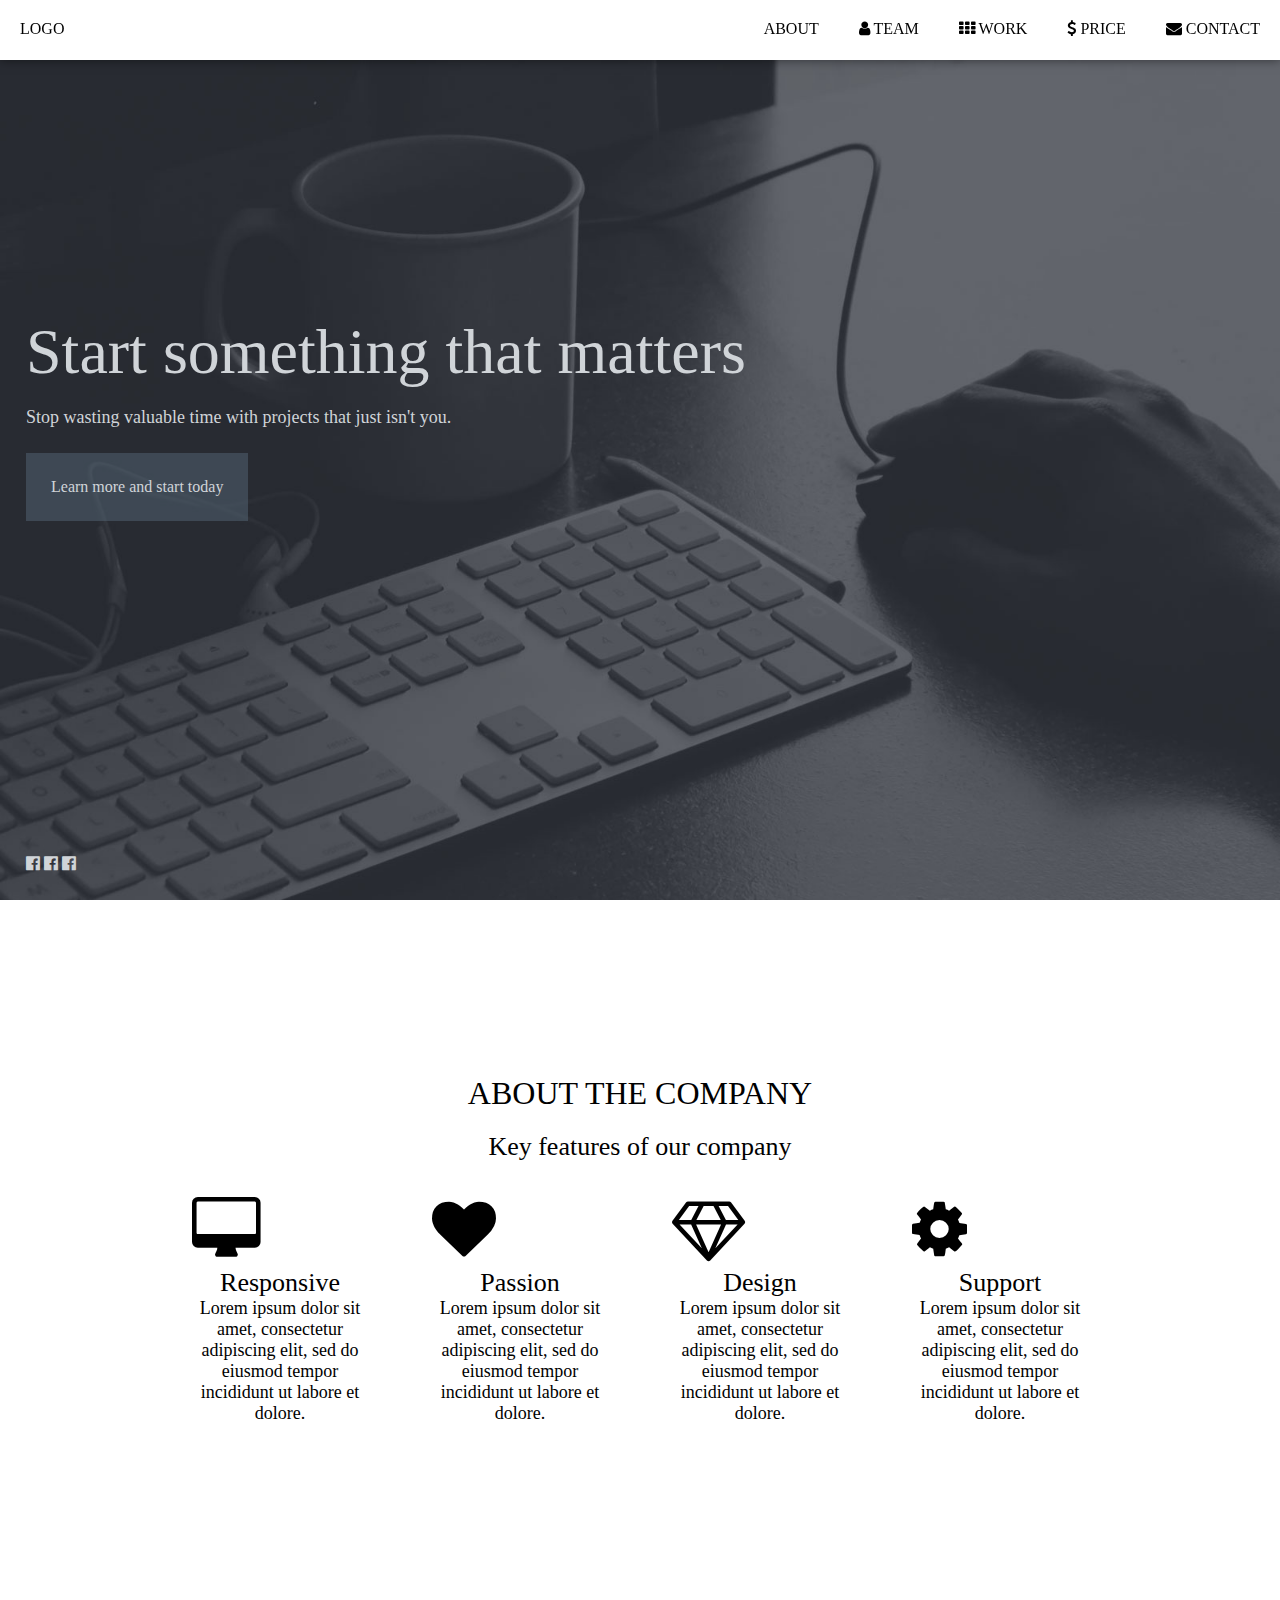
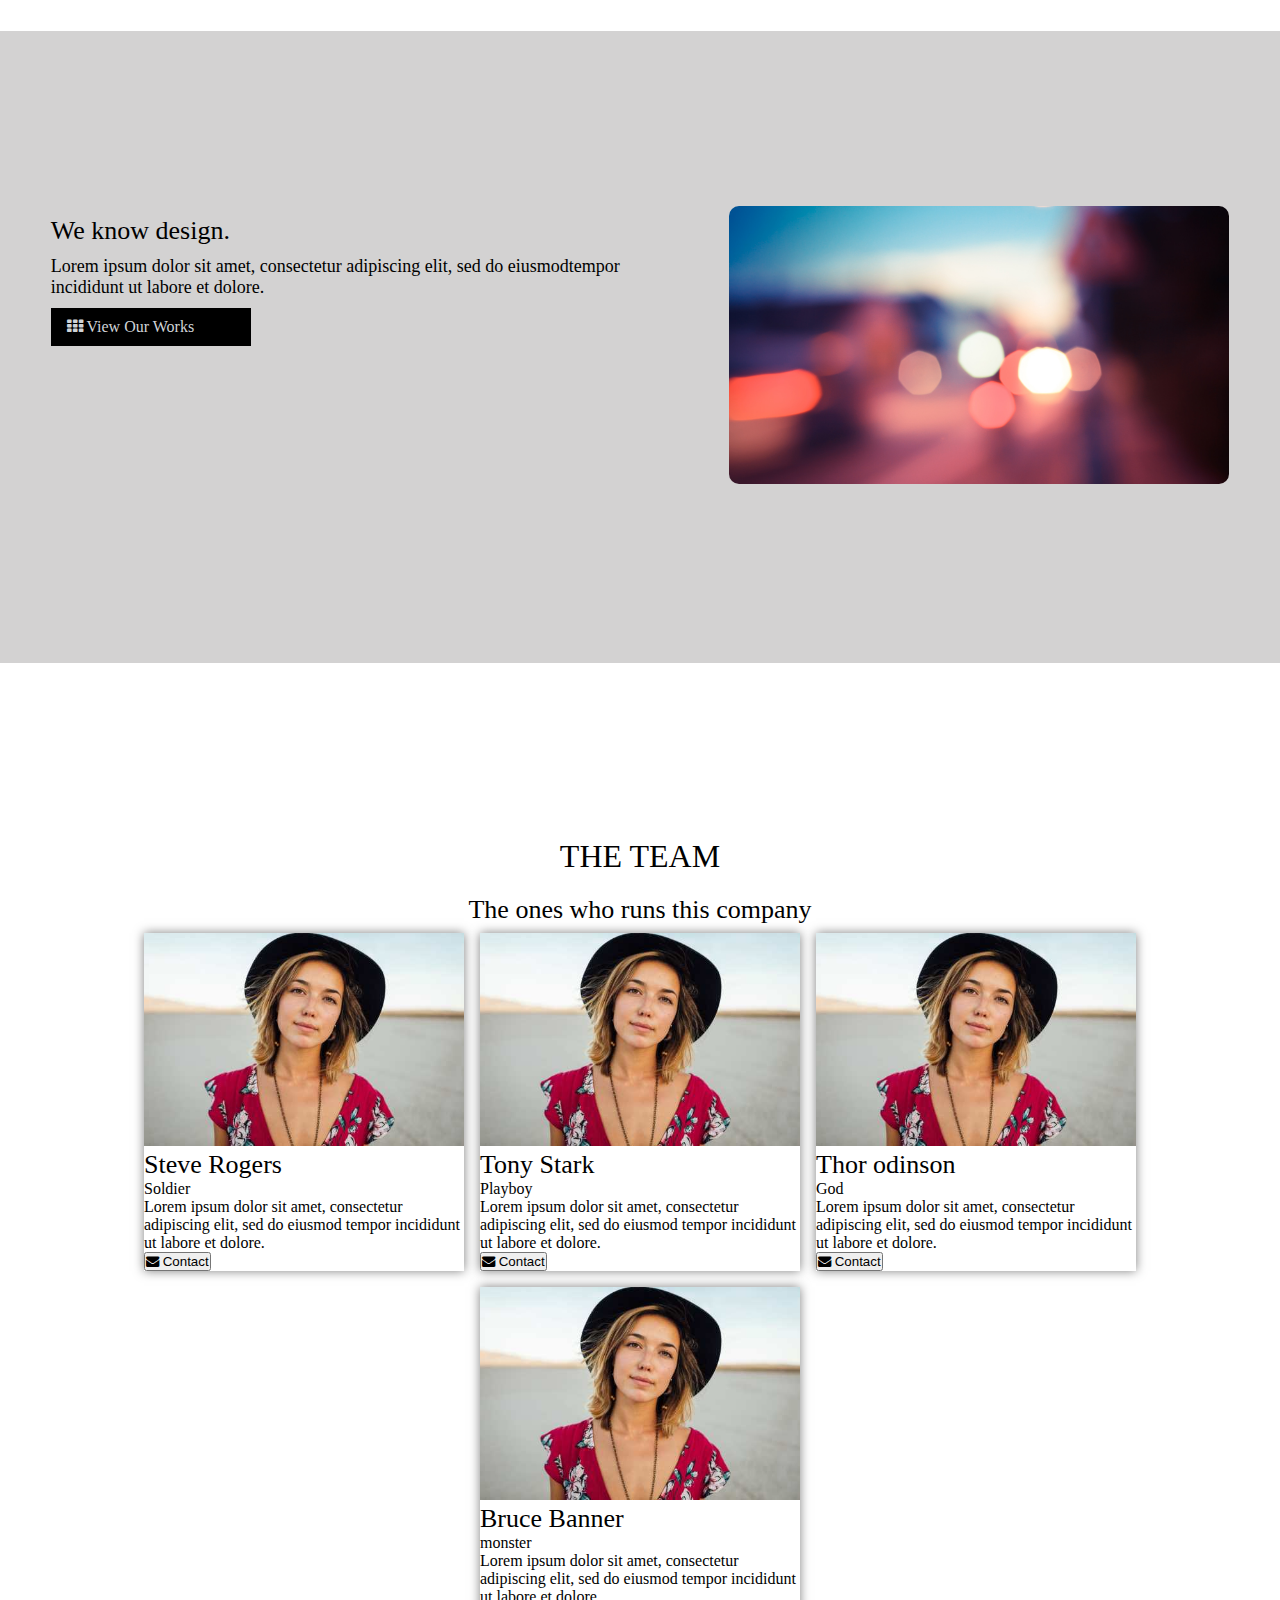
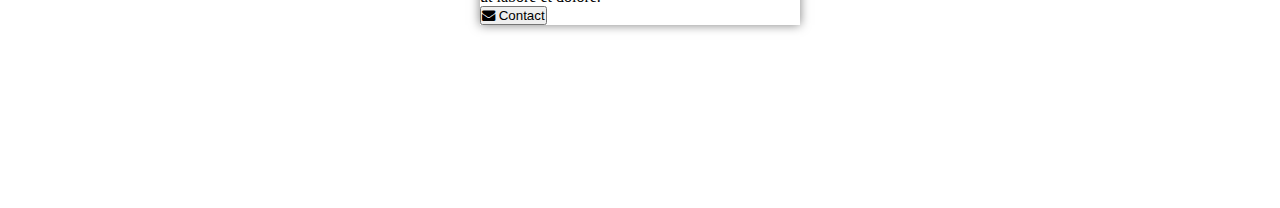
<file: index.html>
<!DOCTYPE html>
<html lang="ru">
<head>
    <meta charset="UTF-8">
    <meta name="viewport" content="width=device-width">
    <title>Document</title>
    <link rel="stylesheet" href="css/style.css">
    <link rel="stylesheet" href="css/font.css">
    <link rel="stylesheet" href="https://fonts.googleapis.com/css?family=Raleway">
    <link rel="stylesheet" href="https://cdnjs.cloudflare.com/ajax/libs/font-awesome/4.7.0/css/font-awesome.min.css">
</head>
<body>
    <div class="nav__top nav__color">
        <div class="content__top-nav">
            <div class="nav__row">
                <div class="content__items "><a href="#" class="logo__items block__items">LOGO</a></div>
                <div class="content__items">
                                <a href="#" class="block__items">ABOUT</a>
                                <a href="#" class="block__items"><i class="fa fa-user"></i> TEAM</a>
                                <a href="#" class="block__items"><i class="fa fa-th"></i> WORK</a>
                                <a href="#" class="block__items"><i class="fa fa-usd"> PRICE</i></a>
                                <a href="#" class="block__items"><i class="fa fa-envelope"> CONTACT</i></a>
                </div>
            </div>
        </div>
    </div>
    <div class="nav__body bg__img content">
        <div class="nav__text-body">
            <span class="body__titel body__titel-size">
                Start something that matters
            </span>
            <span class="body__titel body__titel-size-medium">
                Start something that matters
            </span>
            <br>
            <span class="body__text body__text-size">
                Stop wasting valuable time with projects that just isn't you.
            </span>
            <div class="buttom__nav body__text">
                <a href="#" class="buttom__text-nav">Learn more and start today</a>
            </div>

        </div>
        <div class="social">
            <a href="#" class="social__items">
                <i class="fa fa-facebook-official color__text-icon">
                </i>
            </a>
            <a href="#" class="social__items">
                <i class="fa fa-facebook-official color__text-icon">
                </i>
            </a>
            <a href="#" class="social__items">
                <i class="fa fa-facebook-official color__text-icon">
                </i>
            </a>
        </div>
    </div>
    <div class="about content">
        <div class="about__row">
            <div class="ab__titel ab__center">
                ABOUT THE COMPANY
            </div>
            <div class="ab__text ab__center">
                Key features of our company
            </div>
            <div class="ab__content">
                <div class="ab__block">
                    <div class="ab__icon icon__block">
                        <i class="fa fa-desktop"></i>
                    </div>
                    <div class="ab__block-titel">Responsive</div>
                    <div class="ab__block-text">Lorem ipsum dolor sit amet, consectetur adipiscing elit, sed do eiusmod tempor incididunt ut labore et dolore.</div>
                </div>
                <div class="ab__block">
                    <div class="ab__icon icon__block">
                        <i class="fa fa-heart"></i>
                    </div>
                    <div class="ab__block-titel">Passion</div>
                    <div class="ab__block-text">Lorem ipsum dolor sit amet, consectetur adipiscing elit, sed do eiusmod tempor incididunt ut labore et dolore.</div>
                </div>
                <div class="ab__block">
                    <div class="ab__icon icon__block">
                        <i class="fa fa-diamond"></i>
                    </div>
                    <div class="ab__block-titel">Design</div>
                    <div class="ab__block-text">Lorem ipsum dolor sit amet, consectetur adipiscing elit, sed do eiusmod tempor incididunt ut labore et dolore.</div>
                </div>
                <div class="ab__block">
                    <div class="ab__icon icon__block">
                        <i class="fa fa-cog"></i>
                    </div>
                    <div class="ab__block-titel">Support</div>
                    <div class="ab__block-text">Lorem ipsum dolor sit amet, consectetur adipiscing elit, sed do eiusmod tempor incididunt ut labore et dolore.</div>
                </div>
            </div>
        </div>
    </div>
    <div class="diseng__content content">
        <div class="diseng__text-block">
            <div class="dising__titel ">We know design.</div>
            <div class="diseng__text"> <span> Lorem ipsum dolor sit amet, consectetur adipiscing elit, sed do eiusmodtempor <br> incididunt ut labore et dolore.</span></div>
            <a href="#" class="buttom__text">
                <i class="fa fa-th "></i>
                View Our Works
            </a>
        </div>
        <div class="diseng__img-block"><img src="img/portfolio-01.jpg" alt="iphon" width="500px" class="diseng__img"></div>
    </div>
    <div class="about content">
        <div class="about__row">
            <div class="ab__titel ab__center">
                THE TEAM
            </div>
            <div class="ab__text ab__center">
                The ones who runs this company
            </div>
            <div class="ab__content">
                <div class="marvel__block">
                    <div class="marvel__img ">
                        <img src="img/team1.jpg" alt="cap" class="icon__block"> 
                    </div>
                    <div class="marvel__block-titel">Steve Rogers</div>
                    <div class="pofil">Soldier</div>
                    <div class="marvel__block-text">Lorem ipsum dolor sit amet, consectetur adipiscing elit, sed do eiusmod tempor incididunt ut labore et dolore.</div>
                    <div class="button__call-marvel"> <button class="contact__marvel"><i class="fa fa-envelope"></i> Contact</button></div>
                </div>
                <div class="marvel__block">
                    <div class="marvel__img ">
                        <img src="img/team1.jpg" alt="iron_man" class="icon__block">
                    </div>
                    <div class="marvel__block-titel">Tony Stark</div>
                    <div class="pofil">Playboy</div>
                    <div class="marvel__block-text">Lorem ipsum dolor sit amet, consectetur adipiscing elit, sed do eiusmod tempor incididunt ut labore et dolore.</div>
                    <div class="button__call-marvel"> <button class="contact__marvel"><i class="fa fa-envelope"></i> Contact</button></div>
                </div>
                <div class="marvel__block">
                    <div class="marvel__img ">
                        <img src="img/team1.jpg" alt="thor" class="icon__block">
                    </div>
                    <div class="marvel__block-titel">Thor odinson</div>
                    <div class="pofil">God</div>
                    <div class="marvel__block-text">Lorem ipsum dolor sit amet, consectetur adipiscing elit, sed do eiusmod tempor incididunt ut labore et dolore.</div>
                    <div class="button__call-marvel"> <button class="contact__marvel"><i class="fa fa-envelope"></i> Contact</button></div>
                </div>
                <div class="marvel__block">
                    <div class="marvel__img ">
                      <img src="img/team1.jpg" alt="Hulk" class="icon__block"> 
                    </div>
                    <div class="marvel__block-titel">Bruce Banner</div>
                    <div class="pofil">monster</div>
                    <div class="marvel__block-text">Lorem ipsum dolor sit amet, consectetur adipiscing elit, sed do eiusmod tempor incididunt ut labore et dolore.</div>
                    <div class="button__call-marvel"> <button class="contact__marvel"><i class="fa fa-envelope"></i> Contact</button></div>
                </div>
            </div>
        </div>
    </div>
</body>
</html>
</file>
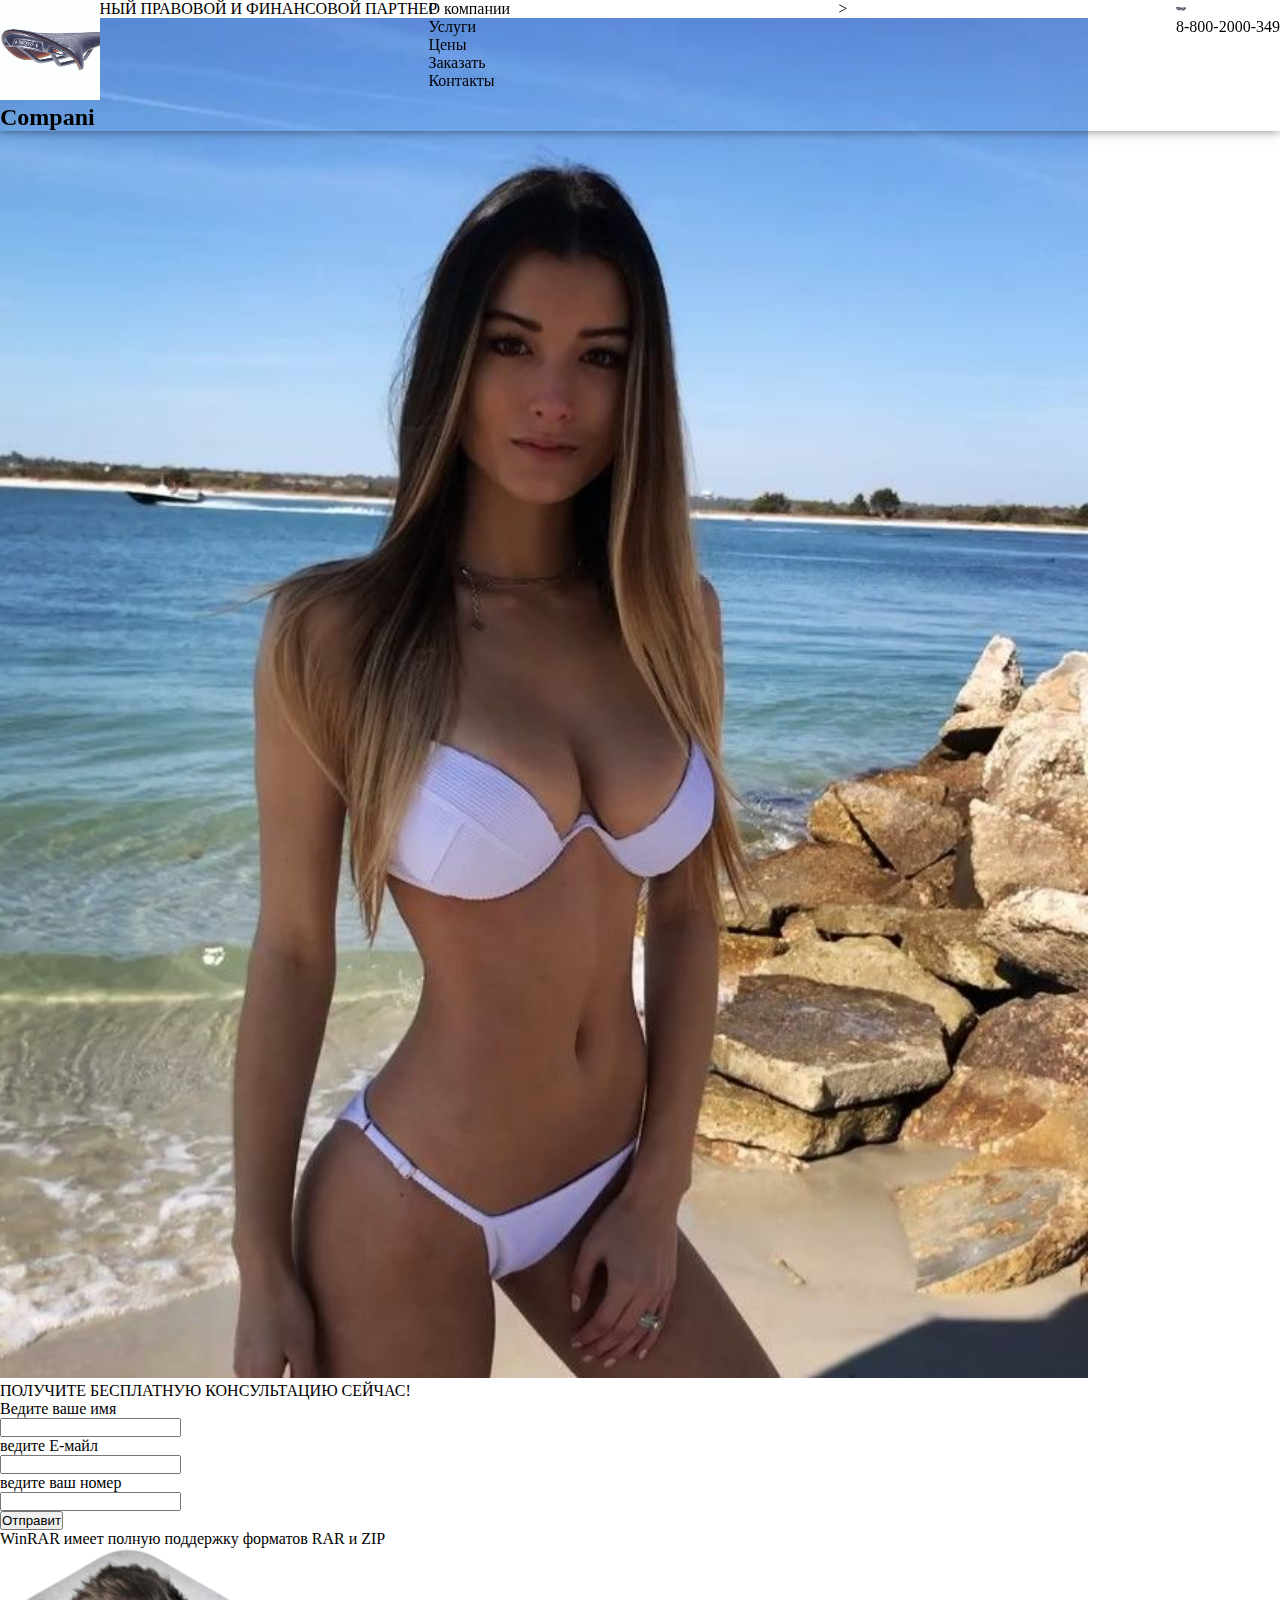
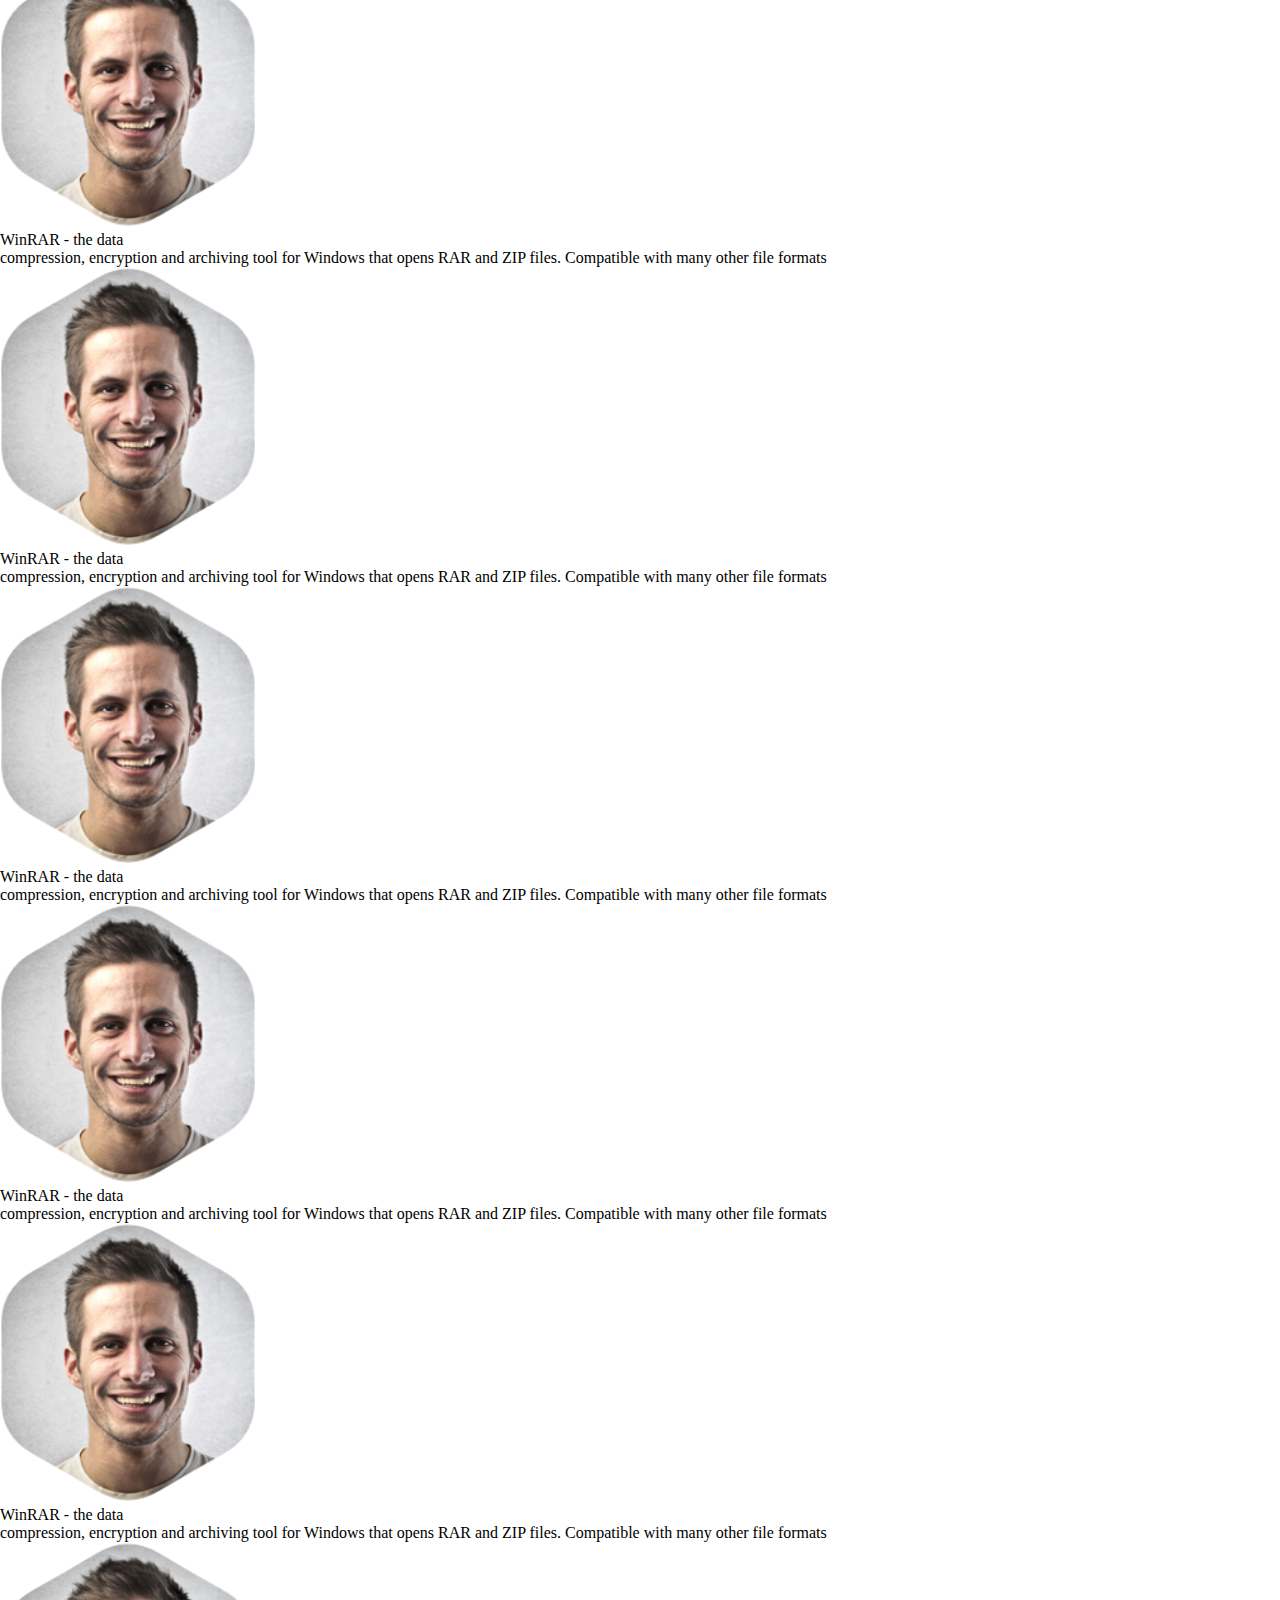
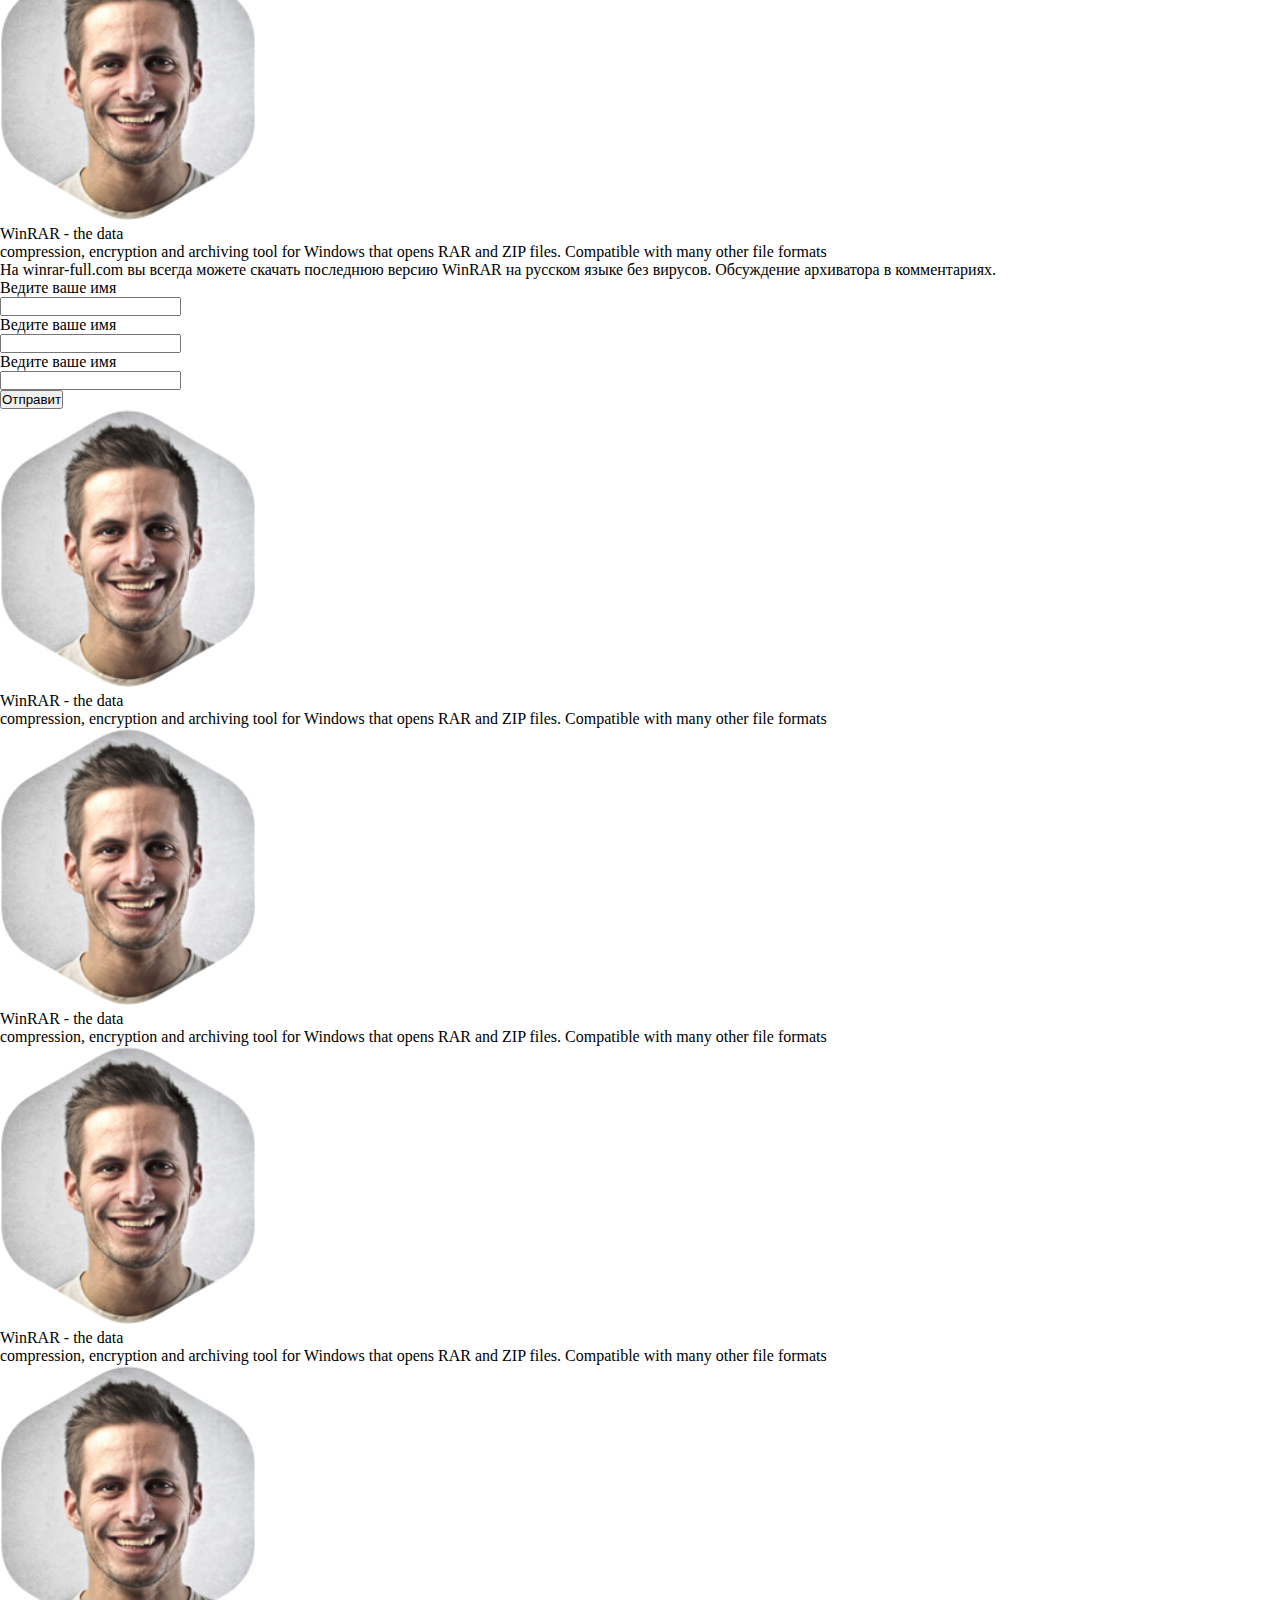
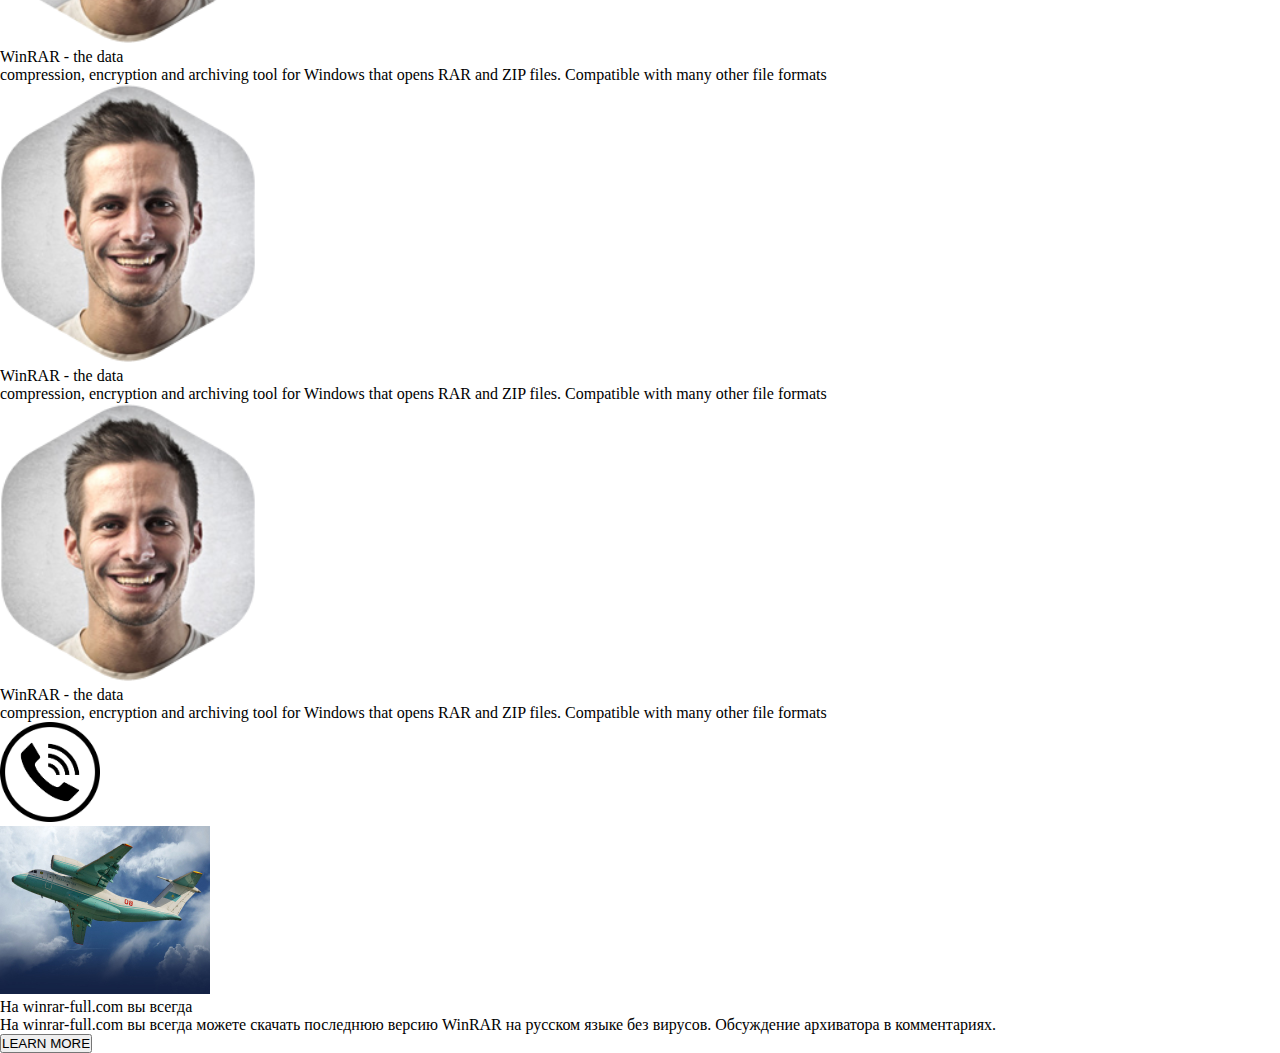
<file: block.html>
<!DOCTYPE html>
<html lang="en">
<head>
    <meta charset="UTF-8">
    <meta name="viewport" content="width=device-width, initial-scale=1.0">
    <title>Lending page</title>
    <link rel="stylesheet" href="css/style.css">
    <link rel="stylesheet" href="css/font.css">
</head>
<body>
    <div class="navig__nube"></div>
    <nav class="nav__top">
        <div class="container">
            <div class="nav__row">
                <div class="logo_row ">
                    <div class="logo_img logo">
                        <img src="img/l1.jpg" alt="logo" width="100px" height="100px" class="logotip">
                            <div class="titel_logo logo">
                                <h2>Compani</h2>
                            </div>                  
                    </div>
                </div>
                <div class="nav_titel ">
                        <div class="titel_body">
                           <div class="body_nav ">О компании</div>
                           <div class="body_nav ">Услуги</div>
                           <div class="body_nav ">Цены</div>
                           <div class="body_nav ">Заказать</div>
                           <div class="body_nav ">Контакты</div>
                        </div>
                </div>>
                <div class="contact ">
                    <div class="icon">
                        <img src="img/l1.jpg" alt="logo" width="10px" height="10px" class="logotip">
                    </div>
                    <div class="number">
                        8-800-2000-349
                    </div>
                </div>
            </div>
        </div>
    </nav>
    <div class="call_center">
        <div class="container"> 
            <div class="call__info-title">ВАШ НАДЕЖНЫЙ ПРАВОВОЙ И ФИНАНСОВОЙ ПАРТНЕР</div>
            <div class="call__row call__title"> 
                <div class="call__img">
                    <img src="img/girls.jpg" alt="girls" height="auto" width="85%" class="girl">
                </div>
                <div class="call__info">  
                <div class="body__title-consultat">ПОЛУЧИТЕ БЕСПЛАТНУЮ КОНСУЛЬТАЦИЮ СЕЙЧАС!</div>
                    <div class="call__body">
                        <form action="#" method="POST" class="form__call">
                            <label for="" class="from__fied">
                                <div class="from__name">Ведите ваше имя</div>
                                <div class="from__input"><input type="text" class="textbox"></div>
                            </label>
                            <label for="" class="from__fied">
                                <div class="from__name">ведите Е-майл</div>
                                <div class="from__input"><input type="text" class="textbox"></div>
                            </label>
                            <label for="" class="from__fied">
                                <div class="from__name">ведите ваш номер</div>
                                <div class="from__input"><input type="text" class="textbox"></div>
                            </label>
                            <label for="" class="from__fied">
                                <div class="from__name"></div>
                                <div class="from__input"><button type="submit" class="textbox__button">Отправит</button></div> 
                            </label>
                        </form>
                    </div>
                </div>

            </div>
        </div>
    </div>

    <div class="company"> 
     <div class="comp">WinRAR имеет полную поддержку форматов RAR и ZIP</div> 
        <div class="about_comp comp__size">
         <div class="comp__skill">
                <div class="icon__skill skill">
                    <img src="img/team-01.png" alt="Face" class="Face" height="20%" width="20%">
                </div>
                <div class="titel__skill skill">WinRAR - the data</div>
                <div class="text__skill skill">compression, encryption and archiving tool for Windows that opens RAR and ZIP files. Compatible with many other file formats</div>
        </div>
           <div class="comp__skill">
                <div class="icon__skill skill">
                    <img src="img/team-01.png" alt="Face" class="Face" height="20%" width="20%">
                </div>
                <div class="titel__skill skill">WinRAR - the data</div>
                <div class="text__skill skill">compression, encryption and archiving tool for Windows that opens RAR and ZIP files. Compatible with many other file formats</div>
        </div>
                <div class="comp__skill">
                <div class="icon__skill skill">
                    <img src="img/team-01.png" alt="Face" class="Face" height="20%" width="20%">
                </div>
                <div class="titel__skill skill">WinRAR - the data</div>
                <div class="text__skill skill">compression, encryption and archiving tool for Windows that opens RAR and ZIP files. Compatible with many other file formats</div>
            </div>
                 <div class="comp__skill">
                <div class="icon__skill skill">
                    <img src="img/team-01.png" alt="Face" class="Face" height="20%" width="20%">
                </div>
                <div class="titel__skill skill">WinRAR - the data</div>
                <div class="text__skill skill">compression, encryption and archiving tool for Windows that opens RAR and ZIP files. Compatible with many other file formats</div>
                 </div>
                      <div class="comp__skill">
                <div class="icon__skill skill">
                    <img src="img/team-01.png" alt="Face" class="Face" height="20%" width="20%">
                </div>
                <div class="titel__skill skill">WinRAR - the data</div>
                <div class="text__skill skill">compression, encryption and archiving tool for Windows that opens RAR and ZIP files. Compatible with many other file formats</div>
                       </div>
                          <div class="comp__skill">
                <div class="icon__skill skill">
                    <img src="img/team-01.png" alt="Face" class="Face" height="20%" width="20%">
                </div>
                <div class="titel__skill skill">WinRAR - the data</div>
                <div class="text__skill skill">compression, encryption and archiving tool for Windows that opens RAR and ZIP files. Compatible with many other file formats</div>
                         </div>
        </div>
    </div>
    <div class="gonn">
        <div class="gonn__row">
            <div class="gonn__titel">
                <div class="gonn__titel-text"> На winrar-full.com вы всегда можете скачать последнюю версию WinRAR на русском языке без вирусов. Обсуждение архиватора в комментариях.</div>
            </div>
            <div class="gonn__form">
                <form action="#">
                    <label for="" class="from__fied">
                        <div class="from__name">Ведите ваше имя</div>
                        <div class="from__input"><input type="text" class="textbox"></div>
                    </label>
                    <label for="" class="from__fied">
                        <div class="from__name">Ведите ваше имя</div>
                        <div class="from__input"><input type="text" class="textbox"></div>
                    </label>
                    <label for="" class="from__fied">
                        <div class="from__name">Ведите ваше имя</div>
                        <div class="from__input"><input type="text" class="textbox"></div>
                    </label> 
                    <label for="" class="from__fied">
                        <div class="from__name"></div>
                        <div class="from__input"> <button type="submit" class="textbox__button">Отправит</button>
                        </div>
                    </label>
                </form>
            </div>
        </div>
    </div>
    <div class="about_comp comp__size">
        <div class="comp__skill">
               <div class="icon__skill skill">
                   <img src="img/team-01.png" alt="Face" class="Face" height="20%" width="20%">
               </div>
               <div class="titel__skill skill">WinRAR - the data</div>
               <div class="text__skill skill">compression, encryption and archiving tool for Windows that opens RAR and ZIP files. Compatible with many other file formats</div>
       </div>
          <div class="comp__skill">
               <div class="icon__skill skill">
                   <img src="img/team-01.png" alt="Face" class="Face" height="20%" width="20%">
               </div>
               <div class="titel__skill skill">WinRAR - the data</div>
               <div class="text__skill skill">compression, encryption and archiving tool for Windows that opens RAR and ZIP files. Compatible with many other file formats</div>
       </div>
               <div class="comp__skill">
               <div class="icon__skill skill">
                   <img src="img/team-01.png" alt="Face" class="Face" height="20%" width="20%">
               </div>
               <div class="titel__skill skill">WinRAR - the data</div>
               <div class="text__skill skill">compression, encryption and archiving tool for Windows that opens RAR and ZIP files. Compatible with many other file formats</div>
           </div>
                <div class="comp__skill">
               <div class="icon__skill skill">
                   <img src="img/team-01.png" alt="Face" class="Face" height="20%" width="20%">
               </div>
               <div class="titel__skill skill">WinRAR - the data</div>
               <div class="text__skill skill">compression, encryption and archiving tool for Windows that opens RAR and ZIP files. Compatible with many other file formats</div>
                </div>
                     <div class="comp__skill">
               <div class="icon__skill skill">
                   <img src="img/team-01.png" alt="Face" class="Face" height="20%" width="20%">
               </div>
               <div class="titel__skill skill">WinRAR - the data</div>
               <div class="text__skill skill">compression, encryption and archiving tool for Windows that opens RAR and ZIP files. Compatible with many other file formats</div>
                      </div>
                         <div class="comp__skill">
               <div class="icon__skill skill">
                   <img src="img/team-01.png" alt="Face" class="Face" height="20%" width="20%">
               </div>
               <div class="titel__skill skill">WinRAR - the data</div>
               <div class="text__skill skill">compression, encryption and archiving tool for Windows that opens RAR and ZIP files. Compatible with many other file formats</div>
                        </div>
       </div>
       <div class="call__center-radius">
           <div class="row__radius">
               <div class="tel__call">
                   <div class="tel__row">
                     <a href="#"><img src="img/logo.png" alt="logo" height="100px" width="100px" class="tel__logo-png">
                    </a>
                   </div>
               </div>
               <!--интерфейсные кнопки-->
           </div>
       </div>
    <div class="why">
        <div class="why__row">
            <div class="why__img">
                <img src="img/1.jpg" alt="air" class="air">
            </div>
            <div class="why__body">
                <div class="why__titel ">На winrar-full.com вы всегда</div>
                <div class="why__text text__skill">На winrar-full.com вы всегда можете скачать последнюю версию WinRAR на русском языке без вирусов. Обсуждение архиватора в комментариях.</div>
                <input type="button" value="LEARN MORE" class="airo">
            </div>
        </div>
    </div>
</body>
</html>
</file>
<file: css/style.css>
* {
    box-sizing: border-box;
    padding: 0;
    margin: 0;
}

html {
    height: 100%;
}

body {
    height: 100%;

}


.nav__top {
    position: fixed;
    top: 0;
    width: 100%;
    z-index: 1;
    box-shadow: 0 0 10px rgba(0,0,0,0.5);
}

.nav__color{
    background-color: white;
}

.content__top-nav {
    height:60px;
}

.nav__row {
    display: flex;
    justify-content: space-between;
   
}

@media (max-width:600px) {
    .nav__row {
        display: none;
    }
}

.block__items {
    padding: 20px;
}

.content__items {
    display: flex;
}

.content__items:hover { 
    color: rgb(4, 45, 1);
}
a {
    text-decoration: none;
    color: rgb(0, 0, 0);
}


.nav__body {
    position: relative;

    min-height: 100%;

}
/*Надо разобратся с картинкой не показывает*/
.bg__img {
    background-position: center;
    background: url(../img/keyboard-bg.jpg);
    background-size: cover;
    min-height: 100%;
    overflow: auto; 
}

.nav__text-body {
    position: absolute;
    top: 35%;
    transform: translate(0% -50%);
    color: rgb(208, 212, 216);
}

.body__titel {
    display: block;
}

.body__text {
}

.body__titel-size-medium {
    display: none;
}

 .buttom__nav {
    display: flex;
    justify-content: flex-start;
    align-items: center;

    margin-top: 25px;
}

.buttom__text-nav {
    color: rgb(208, 212, 216);
    background-color: rgba(84, 101, 117, 0.5);
    padding: 25px;
}
.buttom__text:hover {
    background-color: rgb(159, 167, 175);
}


.social {
    position: absolute;
    top: 95%;

}

.content {
    padding: 0px 40px;
}

.color__text-icon {
    color:rgb(208, 212, 216);
}

.ab__center {
    display: flex;
    justify-content: center;
}

.ab__content {
display: flex;
flex-direction: row;
justify-content: center;
flex-wrap: wrap;

    
}

.ab__block {
    display: flex;
    flex-direction: column;
    justify-content: center;
    max-width: 200px;
    margin: 20px;



}

.ab__titel {
    margin-bottom: 20px;
}
.ab__block-titel {
    display: flex;
    justify-content: center;
 
}
.ab__block-text {
    display: flex;
    justify-content: center;
    text-align: center;
}
.content {
    
    padding: 175px 26px;
}

.about {
    

}

.ab__block {
    padding: 12px;
}



.diseng__content {
    display: flex;
    flex-wrap: wrap;
    justify-content: space-around;
    background-color: rgb(211, 210, 210);
}

.diseng__text-block {
    display: flex;
    flex-direction: column;


}
.dising__titel {
   padding: 10px 0px;

}

.diseng__text{
    padding:0px 60px 10px 0px;
}

.buttom__text {
    width: 200px;
    padding:10px 16px;
    color: rgb(208, 212, 216);
    background-color: rgb(0, 0, 0);
}


.diseng__img {
    border-radius: 10px;
}


.marvel__img {

}

.marvel__block {
    box-shadow: 0 0 10px rgba(0,0,0,0.5);
    margin: 8px;
}

.marvel__block-text {
    max-width: 320px;
}
.icon__block {
    width: 320px;
}
</file>
<file: css/font.css>
.body__titel-size {
    font-size: 64px;

}
.body__text-size,.ab__block-text,.diseng__text {
    font-size: 18px;
}

.ab__block-titel,.ab__text,.dising__titel,.marvel__block-titel {

    font-size: 26px;
}

.ab__titel {
    font-size: 32px;
}

.ab__icon {
    font-size: 64px;   
}
</file>
